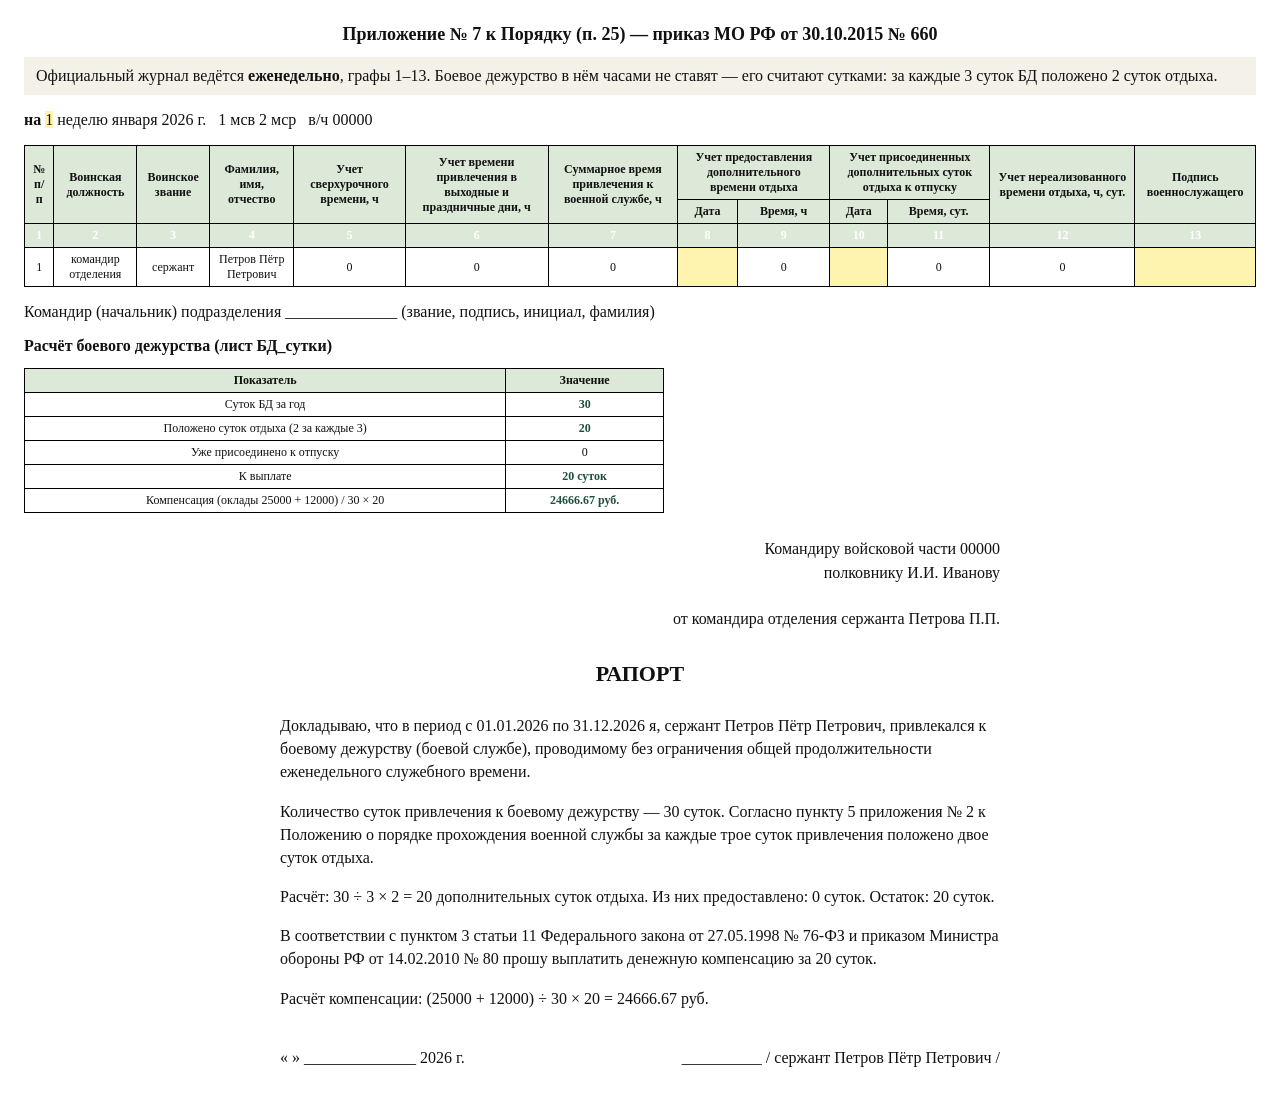
<file: raschet-bd/preview.html>
<!DOCTYPE html>
<html lang="ru">
<head>
<meta charset="utf-8"/>
<title>Журнал 660 и рапорт</title>
<style>
  body { font-family: "Times New Roman", Times, serif; margin: 24px; color: #111; }
  h1 { font-size: 18px; text-align: center; }
  h2 { font-size: 16px; }
  .note { background: #f4f1e8; padding: 10px 12px; margin: 12px 0; }
  table { border-collapse: collapse; width: 100%; font-size: 12px; }
  th, td { border: 1px solid #000; padding: 4px 6px; text-align: center; vertical-align: middle; }
  th { background: #dce8d8; }
  .nums { background: #1f4e3d; color: #fff; }
  .yellow { background: #fff3b0; }
  .right { text-align: right; }
  .report { max-width: 720px; margin: 24px auto; line-height: 1.45; font-size: 16px; }
  .hdr { text-align: right; margin-bottom: 28px; }
  .title { text-align: center; font-size: 22px; font-weight: bold; margin: 24px 0; }
  .sign { display: flex; justify-content: space-between; margin-top: 36px; }
  .ok { color: #1f4e3d; font-weight: bold; }
</style>
</head>
<body>
<h1>Приложение № 7 к Порядку (п. 25) — приказ МО РФ от 30.10.2015 № 660</h1>
<p class="note">Официальный журнал ведётся <b>еженедельно</b>, графы 1–13.
Боевое дежурство в нём часами не ставят — его считают сутками: за каждые 3 суток БД положено 2 суток отдыха.</p>
<p><b>на</b> <span class="yellow">1</span> неделю января 2026 г. &nbsp; 1 мсв 2 мср &nbsp; в/ч 00000</p>
<table>
<tr>
  <th rowspan="3">№ п/п</th>
  <th rowspan="3">Воинская должность</th>
  <th rowspan="3">Воинское звание</th>
  <th rowspan="3">Фамилия, имя, отчество</th>
  <th rowspan="3">Учет сверхурочного времени, ч</th>
  <th rowspan="3">Учет времени привлечения в выходные и праздничные дни, ч</th>
  <th rowspan="3">Суммарное время привлечения к военной службе, ч</th>
  <th colspan="2">Учет предоставления дополнительного времени отдыха</th>
  <th colspan="2">Учет присоединенных дополнительных суток отдыха к отпуску</th>
  <th rowspan="3">Учет нереализованного времени отдыха, ч, сут.</th>
  <th rowspan="3">Подпись военнослужащего</th>
</tr>
<tr>
  <th rowspan="2">Дата</th><th rowspan="2">Время, ч</th>
  <th rowspan="2">Дата</th><th rowspan="2">Время, сут.</th>
</tr>
<tr></tr>
<tr class="nums"><th>1</th><th>2</th><th>3</th><th>4</th><th>5</th><th>6</th><th>7</th><th>8</th><th>9</th><th>10</th><th>11</th><th>12</th><th>13</th></tr>
<tr>
  <td>1</td>
  <td>командир отделения</td>
  <td>сержант</td>
  <td>Петров Пётр Петрович</td>
  <td>0</td><td>0</td><td>0</td>
  <td class="yellow"></td><td>0</td>
  <td class="yellow"></td><td>0</td>
  <td>0</td>
  <td class="yellow"></td>
</tr>
</table>
<p>Командир (начальник) подразделения ______________ (звание, подпись, инициал, фамилия)</p>

<h2>Расчёт боевого дежурства (лист БД_сутки)</h2>
<table style="max-width:640px">
<tr><th>Показатель</th><th>Значение</th></tr>
<tr><td>Суток БД за год</td><td class="ok">30</td></tr>
<tr><td>Положено суток отдыха (2 за каждые 3)</td><td class="ok">20</td></tr>
<tr><td>Уже присоединено к отпуску</td><td>0</td></tr>
<tr><td>К выплате</td><td class="ok">20 суток</td></tr>
<tr><td>Компенсация (оклады 25000 + 12000) / 30 × 20</td><td class="ok">24666.67 руб.</td></tr>
</table>

<div class="report">
  <div class="hdr">Командиру войсковой части 00000<br>полковнику И.И. Иванову<br><br>
  от командира отделения сержанта Петрова П.П.</div>
  <div class="title">РАПОРТ</div>
  <p>Докладываю, что в период с 01.01.2026 по 31.12.2026 я, сержант Петров Пётр Петрович,
  привлекался к боевому дежурству (боевой службе), проводимому без ограничения
  общей продолжительности еженедельного служебного времени.</p>
  <p>Количество суток привлечения к боевому дежурству — 30 суток.
  Согласно пункту 5 приложения № 2 к Положению о порядке прохождения военной службы
  за каждые трое суток привлечения положено двое суток отдыха.</p>
  <p>Расчёт: 30 ÷ 3 × 2 = 20 дополнительных суток отдыха.
  Из них предоставлено: 0 суток. Остаток: 20 суток.</p>
  <p>В соответствии с пунктом 3 статьи 11 Федерального закона от 27.05.1998 № 76-ФЗ
  и приказом Министра обороны РФ от 14.02.2010 № 80 прошу выплатить денежную
  компенсацию за 20 суток.</p>
  <p>Расчёт компенсации: (25000 + 12000) ÷ 30 × 20 = 24666.67 руб.</p>
  <div class="sign">
    <div>«    » ______________ 2026 г.</div>
    <div>__________ / сержант Петров Пётр Петрович /</div>
  </div>
</div>
</body>
</html>
</file>
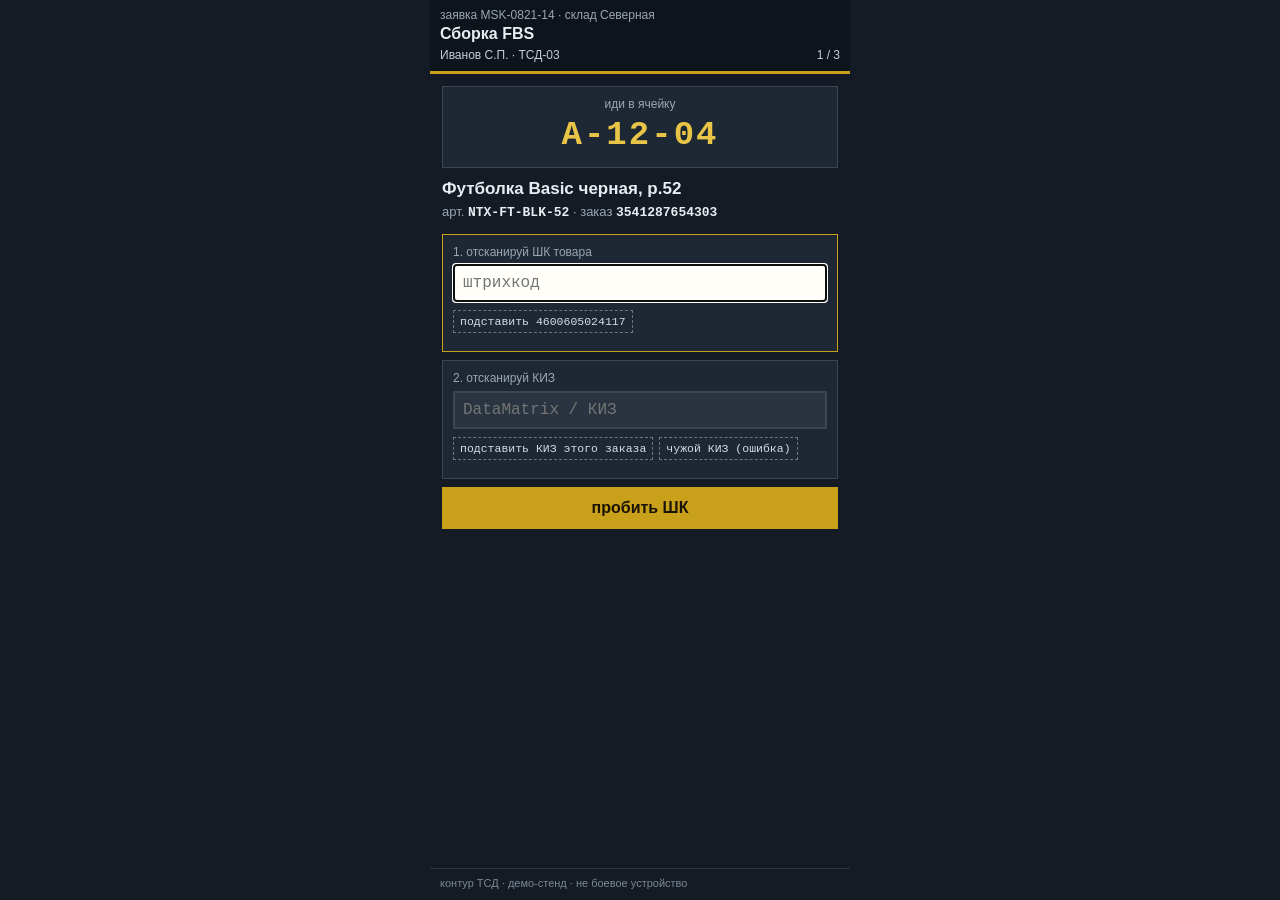
<file: fbs-wms-module/demo/tsd.html>
<!DOCTYPE html>
<html lang="ru">
<head>
  <meta charset="utf-8">
  <meta name="viewport" content="width=device-width, initial-scale=1, maximum-scale=1">
  <title>ТСД · КОНТУР · сборка</title>
  <link rel="icon" href="data:image/svg+xml,%3Csvg xmlns='http://www.w3.org/2000/svg' viewBox='0 0 32 32'%3E%3Crect fill='%23141b24' width='32' height='32'/%3E%3Crect fill='%23c9a01a' y='26' width='32' height='6'/%3E%3C/svg%3E">
  <link rel="stylesheet" href="css/tsd.css">
</head>
<body>
  <div class="tsd">
    <header class="th">
      <div class="doc">заявка <span id="doc">MSK-0821-14</span> · склад <span id="wh">Северная</span></div>
      <div class="title">Сборка FBS</div>
      <div class="row2">
        <span>Иванов С.П. · ТСД-03</span>
        <span id="pos">1 / 3</span>
      </div>
    </header>
    <div class="stage" id="stage">
      <div class="cell">
        <div class="l">иди в ячейку</div>
        <div class="v" id="cellv">A-12-04</div>
      </div>
      <div class="sku" id="sku">Футболка Basic черная, р.52</div>
      <div class="art" id="art">арт. NTX-FT-BLK-52 · заказ 3541287654303</div>

      <div class="step on" id="step-ean">
        <div class="n">1. отсканируй ШК товара</div>
        <input class="inp" id="ean" inputmode="numeric" autocomplete="off" placeholder="штрихкод">
        <div class="chips">
          <button type="button" class="chip" id="ean-chip" data-f="ean" data-v="4600605024117">подставить 4600605024117</button>
        </div>
      </div>
      <div class="step" id="step-kiz">
        <div class="n">2. отсканируй КИЗ</div>
        <input class="inp" id="kiz" autocomplete="off" placeholder="DataMatrix / КИЗ" disabled>
        <div class="chips">
          <button type="button" class="chip" id="kiz-chip" data-f="kiz" data-v="0104600605024117215Ab8kQ2">подставить КИЗ этого заказа</button>
          <button type="button" class="chip" data-f="kiz" data-v="0000000000000BAD">чужой КИЗ (ошибка)</button>
        </div>
      </div>

      <div id="msg" class="msg" hidden></div>
      <button class="btn btn-go" id="go">пробить ШК</button>
    </div>
    <footer class="tf">контур ТСД · демо-стенд · не боевое устройство</footer>
  </div>
  <script src="js/data.js"></script>
  <script src="js/common.js"></script>
  <script src="js/tsd.js"></script>
</body>
</html>
</file>
<file: fbs-wms-module/demo/css/tsd.css>
/* ТСД: узкий экран, складской тон, крупные ячейки */
html, body { height: 100%; }
body {
  margin: 0;
  background: #141b24;
  color: #e8edf2;
  font: 15px/1.3 "Liberation Sans", "Segoe UI", Tahoma, Arial, sans-serif;
}
* { box-sizing: border-box; }

.tsd {
  min-height: 100%;
  max-width: 420px;
  margin: 0 auto;
  display: flex;
  flex-direction: column;
}

.th {
  background: #0e141b;
  padding: 8px 10px 7px;
  border-bottom: 3px solid #c9a01a;
}
.th .doc { font-size: 12px; color: #9aa6b3; }
.th .title { font-size: 16px; font-weight: 700; }
.th .row2 {
  display: flex;
  justify-content: space-between;
  margin-top: 4px;
  font-size: 12px;
  color: #c5ced6;
}

.stage { flex: 1; padding: 12px 12px 10px; overflow: auto; }
.cell {
  background: #1d2834;
  border: 1px solid #3a4654;
  padding: 10px 12px;
  text-align: center;
  margin-bottom: 10px;
}
.cell .l { color: #9aa6b3; font-size: 12px; }
.cell .v {
  font-size: 34px;
  font-weight: 750;
  letter-spacing: 0.06em;
  color: #e8c547;
  font-family: Consolas, "Liberation Mono", "Courier New", monospace;
}
.sku { font-size: 17px; font-weight: 650; margin: 0 0 4px; }
.art { color: #9aa6b3; font-size: 13px; margin-bottom: 12px; }
.art b { color: #e8edf2; font-family: Consolas, "Liberation Mono", "Courier New", monospace; }

.step {
  background: #1d2834;
  border: 1px solid #3a4654;
  padding: 10px;
  margin-bottom: 8px;
}
.step.on { border-color: #c9a01a; }
.step .n { color: #9aa6b3; font-size: 12px; margin-bottom: 4px; }
.inp {
  width: 100%;
  border: 2px solid #c9a01a;
  background: #fffef8;
  color: #111;
  font-size: 16px;
  padding: 8px 8px;
  font-family: Consolas, "Liberation Mono", "Courier New", monospace;
  overflow: hidden;
  text-overflow: ellipsis;
}
.inp:disabled {
  border-color: #3a4654;
  background: #2a3440;
  color: #8b97a4;
}

.btn {
  width: 100%;
  border: 0;
  padding: 12px 10px;
  font-size: 16px;
  font-weight: 650;
  cursor: pointer;
}
.btn-go { background: #c9a01a; color: #1a1404; }
.btn-go:disabled { background: #3a4654; color: #8b97a4; cursor: not-allowed; }
.btn-ok { background: #1b7540; color: #fff; }
.btn-ghost {
  background: transparent;
  color: #9aa6b3;
  border: 1px solid #3a4654;
  margin-top: 8px;
}

.chips { display: flex; flex-wrap: wrap; gap: 6px; margin: 8px 0; }
.chip {
  border: 1px dashed #6a7582;
  background: #1d2834;
  color: #d5dde4;
  font-size: 11.5px;
  padding: 4px 6px;
  font-family: Consolas, "Liberation Mono", "Courier New", monospace;
  cursor: pointer;
}

.msg {
  padding: 10px;
  margin: 8px 0;
  font-size: 14px;
}
.msg.ok { background: #163522; color: #b6e7c4; border: 1px solid #1b7540; }
.msg.bad { background: #3a1616; color: #f0b4b4; border: 1px solid #b01818; }

.sticker-mini {
  background: #fff;
  color: #111;
  padding: 8px;
  font-size: 12px;
  font-family: Arial, sans-serif;
  margin: 8px 0;
}
.sticker-mini b { font-size: 16px; display: block; }

.tf {
  padding: 7px 10px 10px;
  color: #7d8894;
  font-size: 11px;
  border-top: 1px solid #2a3440;
}

.done-list { font-size: 12px; color: #9aa6b3; margin-top: 10px; }
.done-list div { padding: 3px 0; border-bottom: 1px dotted #2a3440; }
</file>
